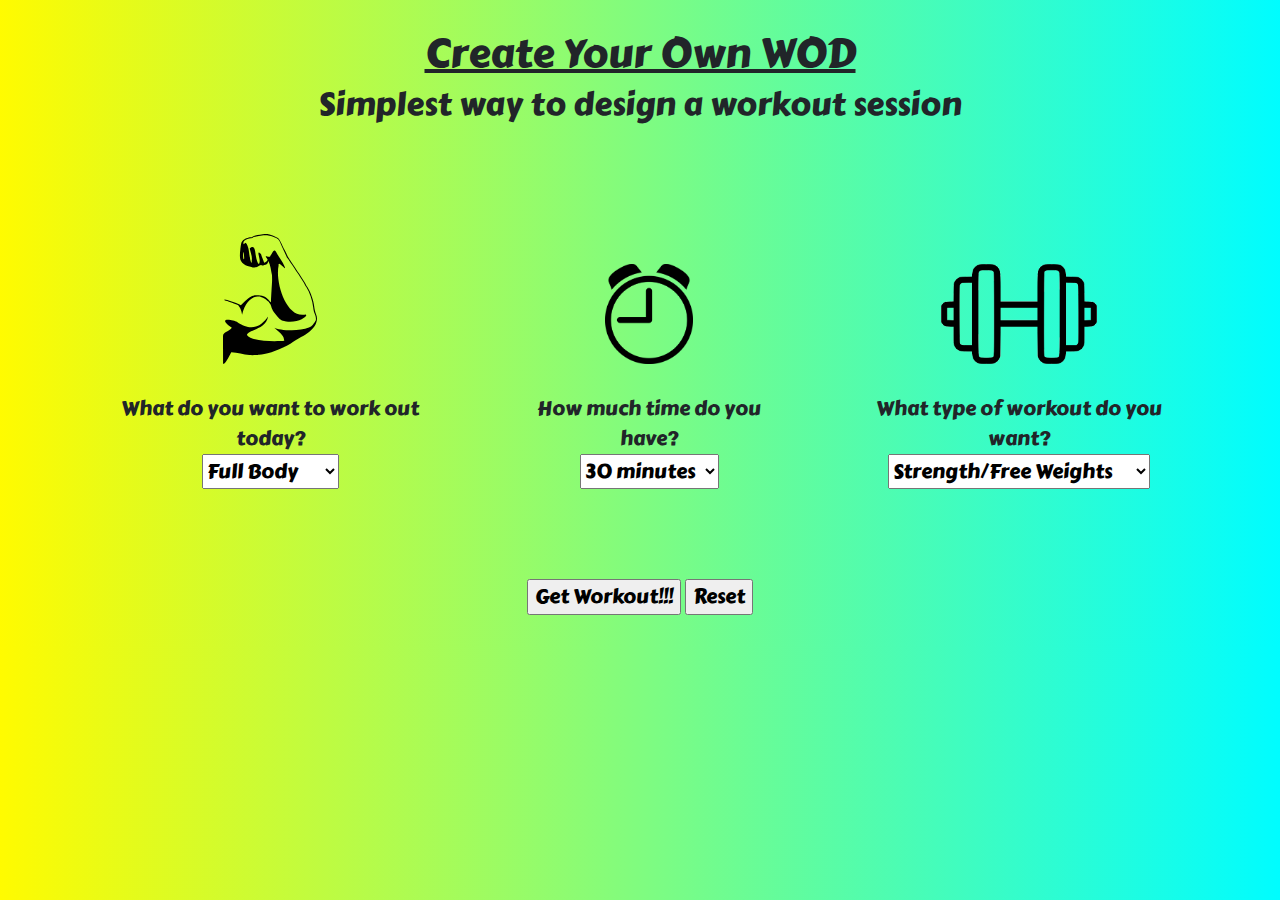
<file: index.html>
<!DOCTYPE html>
<html>
<head>
	<title>Get a WOD</title>
	<link href="https://fonts.googleapis.com/css?family=Carter+One&display=swap" 
	rel="stylesheet">
	<link rel="stylesheet" href="https://maxcdn.bootstrapcdn.com/bootstrap/4.0.0/css/bootstrap.min.css" 
	integrity="sha384-Gn5384xqQ1aoWXA+058RXPxPg6fy4IWvTNh0E263XmFcJlSAwiGgFAW/dAiS6JXm" 
	crossorigin="anonymous">
	<link rel="stylesheet" type="text/css" href="style1.css">
</head>
<body>
	<h1>Create Your Own WOD</h1>
	<h2>Simplest way to design a workout session</h2>
	<form method="GET" action="workout.html">
		<div id="questions">
			<div>
				<img src="images/bicep.svg" height=130px><br><br>
				What do you want to work out today? <br>
				<select name="area:">
					<option value="full" >Full Body</option>
					<option value="upper">Upper Body</option>
					<option value="core">Core</option>
					<option value="lower">Lower Body</option>
				</select><br>
			</div>
			<div>
				<br><img src="images/clock.png" height=100px><br><br>
				How much time do you have? <br>
				<select name="time:">
					<option value="30" >30 minutes</option>
					<option value="60">60 minutes</option>
					<option value="90">90 minutes</option>
					<option value="120">120 minutes</option>
				</select><br>
			</div>
			<div>
				<br><img src="images/dumbbell.png" height=100px><br><br>
				What type of workout do you want? <br>
				<select name="type:">
					<option value="strength" >Strength/Free Weights</option>
					<option value="calisthenic">Calisthenic/Body Weight</option>
					<option value="aerobic">Aerobic/Cardio</option>
				</select><br>
			</div>
		</div>	
		<div>
			<input type="submit" value="Get Workout!!!">
			<input type="reset">
		</div>
	</form>
</body>
</html>
</file>
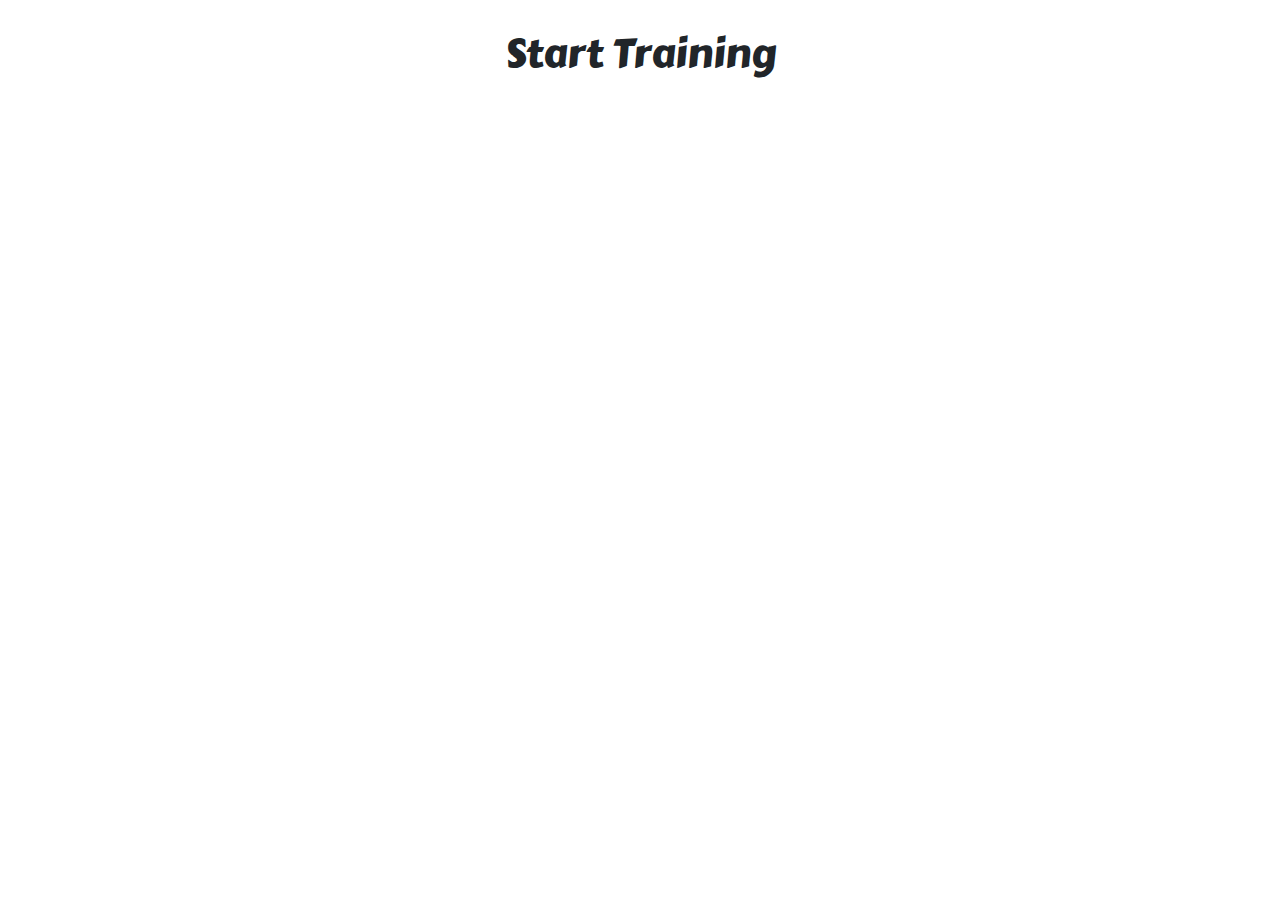
<file: workout.html>
<!DOCTYPE html>
<html>
<head>
	<title></title>
   <link href="https://fonts.googleapis.com/css?family=Carter+One&display=swap" 
   rel="stylesheet">
   <link rel="stylesheet" href="https://maxcdn.bootstrapcdn.com/bootstrap/4.0.0/css/bootstrap.min.css" 
   integrity="sha384-Gn5384xqQ1aoWXA+058RXPxPg6fy4IWvTNh0E263XmFcJlSAwiGgFAW/dAiS6JXm" 
   crossorigin="anonymous">
	<link rel="stylesheet" type="text/css" href="style2.css">
   <script defer />type="text/javascript" src="script.js"></script>
</head>
<body>
	<h1>Start Training</h1>
</body>
</html>
</file>
<file: style1.css>
body {
   font-family: 'Carter One', cursive;
   font-size: 20px;
	text-align: center;
	margin: 30px;
   background: linear-gradient(to right, rgb(255, 251, 0), rgb(0, 253, 255));
}

#questions {
   display: inline-flex;
}

div {
	margin: 30px;
}

h1 {
	text-decoration: underline;
}

h2 {
 	margin-bottom: 50px;
}
</file>
<file: style2.css>
body {
   font-family: 'Carter One', cursive;
   font-size: 20px;
   text-align: center;
   margin: 30px;
}
</file>
